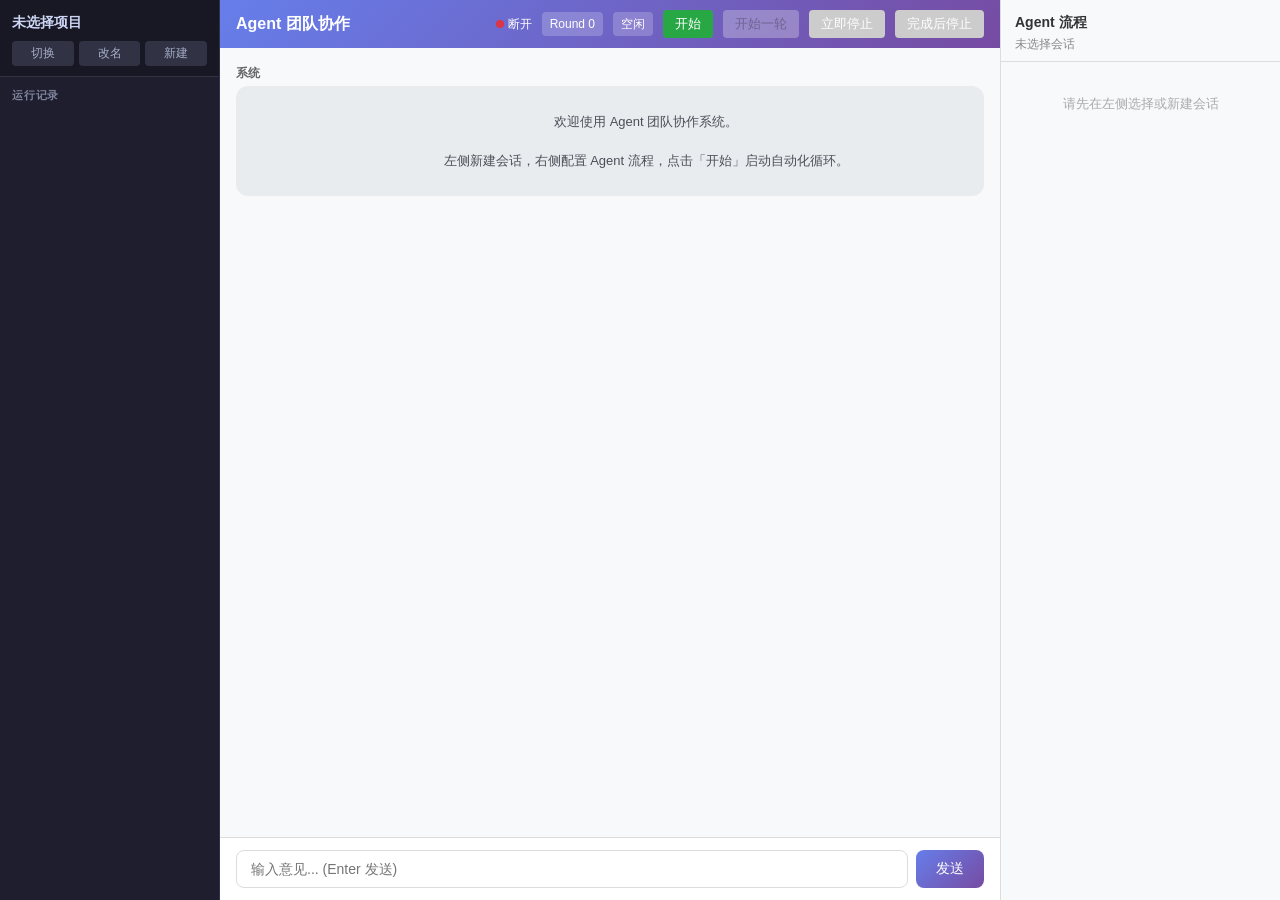
<file: frontend/index.html>
<!DOCTYPE html>
<html lang="zh-CN">
<head>
    <meta charset="UTF-8">
    <meta name="viewport" content="width=device-width, initial-scale=1.0">
    <title>Agent 团队协作</title>
    <link rel="stylesheet" href="static/style.css">
</head>
<body>
<div class="app-layout">

    <!-- ===== Left: Project Header + Session Sidebar ===== -->
    <aside class="conv-sidebar">
        <!-- Project Header -->
        <div class="project-header">
            <div class="project-title" id="project-title">未选择项目</div>
            <div class="project-actions">
                <button type="button" id="switch-conv-btn" title="切换项目">切换</button>
                <button type="button" id="rename-conv-btn" title="改名">改名</button>
                <button type="button" id="new-conv-btn" title="新建项目">新建</button>
            </div>
        </div>

        <!-- Sessions section (current project only) -->
        <div class="sidebar-section sessions">
            <div class="sidebar-section-header">
                <span>运行记录</span>
            </div>
            <div class="sidebar-list" id="session-sidebar-list">
                <!-- Populated by app.js -->
            </div>
            <div class="sidebar-pagination" id="session-pagination" style="display:none">
                <button type="button" id="session-page-prev" disabled>‹</button>
                <span id="session-page-info">1 / 1</span>
                <button type="button" id="session-page-next" disabled>›</button>
            </div>
        </div>
    </aside>

    <!-- ===== Middle: Chat / Session View ===== -->
    <main class="chat-main" id="chat-main">
        <!-- Header -->
        <header class="chat-header">
            <h1 id="chat-title">Agent 团队协作</h1>
            <div class="control-panel">
                <span id="connection-status" class="connection-status disconnected">
                    <span class="status-dot"></span> 断开
                </span>
                <span id="round-counter">Round 0</span>
                <span id="status">空闲</span>
                <button type="button" id="start-btn">开始</button>
                <button type="button" id="start-round-btn" disabled>开始一轮</button>
                <button type="button" id="stop-btn" disabled>立即停止</button>
                <button type="button" id="stop-after-btn" disabled>完成后停止</button>
            </div>
        </header>

        <div id="waiting-banner" class="waiting-banner hidden">
            <span class="waiting-icon">●</span>
            <span id="waiting-message">当前步骤需要用户输入，发送消息后继续。</span>
        </div>

        <!-- Intervention Banner (hidden by default) -->
        <div id="intervention-banner" class="intervention-banner hidden">
            <span id="intervention-message">等待用户输入...</span>
            <span id="countdown">30</span>秒
            <button type="button" id="skip-btn">跳过等待</button>
        </div>

        <!-- Session View Header (back button, shown when viewing a session) -->
        <div id="session-view-header" class="session-view-header hidden">
            <button type="button" class="back-btn" id="back-btn">← 返回</button>
            <span class="session-view-title" id="session-view-title">会话日志</span>
        </div>

        <!-- Chat Messages -->
        <div id="messages" class="messages-area">
            <div class="message message-system">
                <div class="message-header"><span class="role">系统</span></div>
                <div class="message-content">
                    欢迎使用 Agent 团队协作系统。<br>
                    左侧新建会话，右侧配置 Agent 流程，点击「开始」启动自动化循环。
                </div>
            </div>
        </div>

        <!-- Session View (conversation bubbles, replaces messages area) -->
        <div id="session-view" class="session-view-area"></div>

        <!-- Input Area -->
        <footer class="input-area">
            <input type="text" id="message-input" placeholder="输入意见... (Enter 发送)" />
            <button type="button" id="send-btn">发送</button>
        </footer>
    </main>

    <!-- ===== Right: Pipeline Config Panel ===== -->
    <aside class="pipeline-panel" id="pipeline-panel">
        <div class="pipeline-header">
            <h3>Agent 流程</h3>
            <div class="pipeline-conv-name" id="pipeline-conv-name">未选择会话</div>
        </div>

        <!-- Session-level config: max rounds + API error retries -->
        <div class="pipeline-conv-config" id="pipeline-conv-config" style="display:none">
            <div class="conv-config-row">
                <label>最大轮次</label>
                <input type="number" id="conv-max-rounds" min="0" step="1" value="0" placeholder="0=无限" style="width:70px" />
                <span class="conv-config-hint">0=无限</span>
            </div>
            <div class="conv-config-row">
                <label>API错误重试</label>
                <input type="number" id="conv-api-retries" min="0" step="1" value="3" placeholder="次" style="width:70px" />
                <span class="conv-config-hint">次</span>
            </div>
        </div>

        <div class="pipeline-workdir" id="pipeline-workdir" style="display:none">
            <label>工作目录（所有步骤共用）</label>
            <input type="text" id="pipeline-workdir-input" placeholder="e.g. E:\AI\project..." />
        </div>

        <div class="pipeline-steps-list" id="pipeline-steps-list">
            <div class="pipeline-no-conv" id="pipeline-no-conv">
                请先在左侧选择或新建会话
            </div>
        </div>

        <div class="pipeline-actions" id="pipeline-actions" style="display:none">
            <button type="button" class="btn-add-step" id="add-step-btn">+ 添加步骤</button>
            <button type="button" class="btn-save-pipeline" id="save-pipeline-btn">保存流程</button>
        </div>
    </aside>

</div>
<!-- Conversation Switcher Modal -->
<div id="conv-modal" class="conv-modal hidden">
    <div class="conv-modal-backdrop" id="conv-modal-backdrop"></div>
    <div class="conv-modal-content">
        <div class="conv-modal-header">
            <span>切换项目</span>
            <button type="button" id="conv-modal-close">×</button>
        </div>
        <div id="conv-modal-list" class="conv-modal-list">
            <!-- Populated by app.js -->
        </div>
        <div class="conv-modal-footer">
            <button type="button" id="conv-modal-new">+ 新建项目</button>
        </div>
    </div>
</div>

<script src="static/app.js"></script>
</body>
</html>
</file>
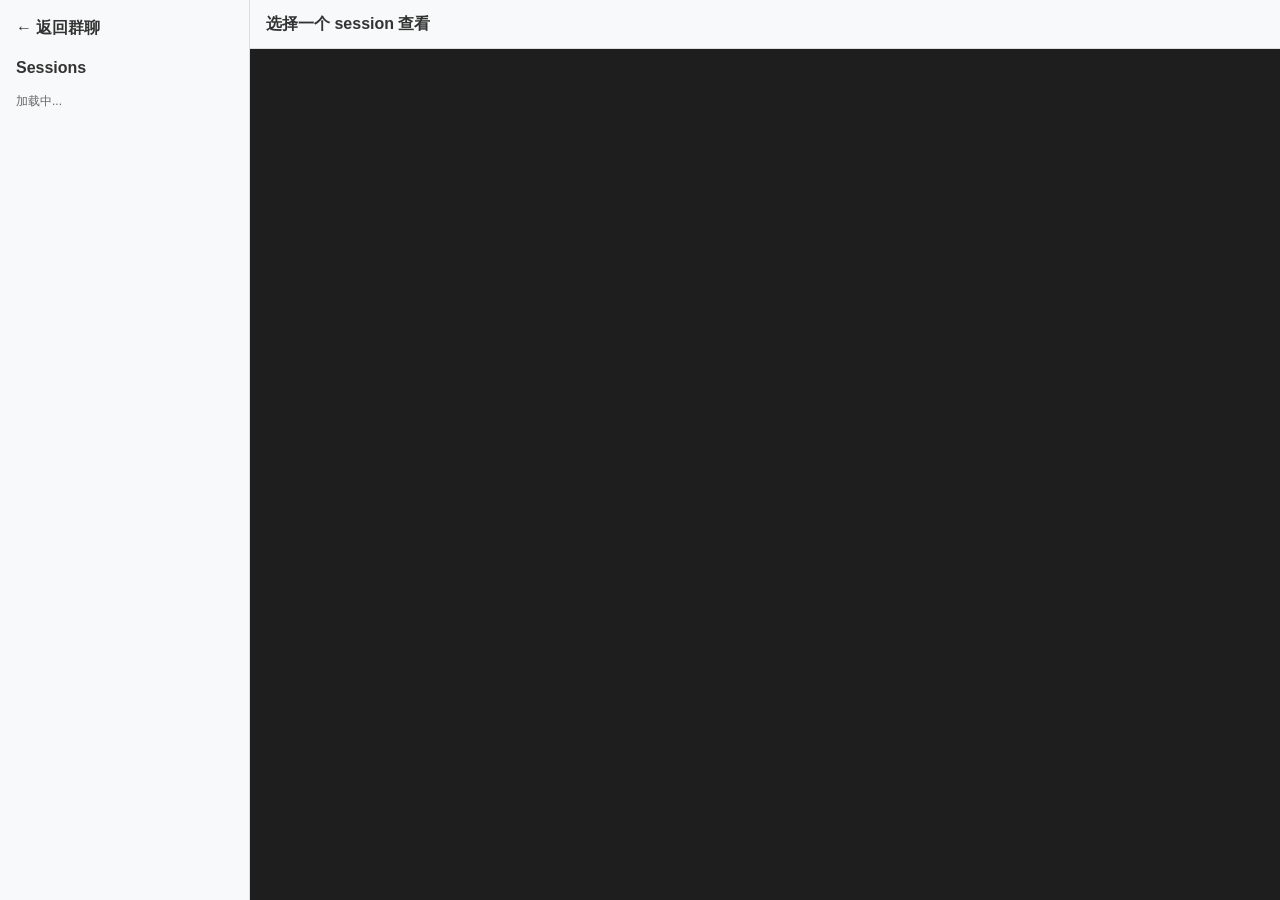
<file: frontend/logs.html>
<!DOCTYPE html>
<html lang="zh-CN">
<head>
    <meta charset="UTF-8">
    <meta name="viewport" content="width=device-width, initial-scale=1.0">
    <title>Session 详情 - Agent 运行日志</title>
    <link rel="stylesheet" href="static/style.css">
    <style>
        /* Conversation-style log viewer */
        .conv-message {
            margin: 8px 16px;
            max-width: 85%;
        }
        .conv-message.agent { align-self: flex-start; }
        .conv-message.user  { align-self: flex-end; margin-left: auto; }

        .conv-bubble {
            padding: 10px 14px;
            border-radius: 12px;
            font-size: 13px;
            line-height: 1.55;
            white-space: pre-wrap;
            word-break: break-word;
        }
        .conv-bubble.text-bubble {
            background: #2a2d2e;
            color: #d4d4d4;
            border: 1px solid #3a3d3e;
        }
        .conv-bubble.tool-bubble {
            background: #1e2a1e;
            color: #9cdcb4;
            border: 1px solid #2d4a2d;
            font-family: monospace;
            font-size: 12px;
        }
        .conv-bubble.tool-result-bubble {
            background: #1e1e2a;
            color: #9bb0d4;
            border: 1px solid #2d3a5a;
            font-family: monospace;
            font-size: 12px;
        }
        .conv-bubble.error-bubble {
            background: #2a1e1e;
            color: #f48771;
            border: 1px solid #5a2d2d;
        }
        .conv-bubble.done-bubble {
            background: #1e2a1e;
            color: #7ec867;
            border: 1px solid #2a4a2a;
            font-style: italic;
        }
        .conv-bubble.session-bubble {
            background: #252526;
            color: #858585;
            border: 1px solid #333;
            font-size: 11px;
        }
        .conv-meta {
            font-size: 11px;
            color: #666;
            margin-bottom: 3px;
            padding-left: 2px;
        }
        .conv-label {
            font-weight: 600;
            margin-right: 6px;
        }
        .conv-label.codex { color: #e8a87c; }
        .conv-label.claude { color: #b39ddb; }
        .conv-label.tool { color: #9cdcb4; }
        .conv-label.result { color: #9bb0d4; }
        .conv-label.sys { color: #666; }
        .tool-name {
            font-weight: 700;
            color: #7ec867;
            margin-bottom: 4px;
        }
        .tool-input {
            color: #a8c0a8;
            margin-top: 4px;
            opacity: 0.85;
        }
        .log-content {
            display: flex;
            flex-direction: column;
            padding: 12px 0;
            gap: 4px;
            overflow-y: auto;
        }
        /* toggle for raw mode */
        .view-toggle {
            display: flex;
            gap: 8px;
            align-items: center;
            margin-left: auto;
        }
        .view-toggle button {
            background: #3a3d3e;
            border: 1px solid #555;
            color: #ccc;
            padding: 3px 10px;
            border-radius: 4px;
            cursor: pointer;
            font-size: 12px;
        }
        .view-toggle button.active {
            background: #4a7c59;
            border-color: #7ec867;
            color: #fff;
        }
        /* Raw mode reuses existing log-line styles from style.css */
        #raw-content { display: none; }
        #raw-content.visible { display: block; }
        #conv-content { display: flex; flex-direction: column; }
        #conv-content.hidden { display: none; }
        .log-viewer header {
            display: flex;
            align-items: baseline;
            gap: 12px;
            flex-wrap: wrap;
        }
    </style>
</head>
<body>
    <div class="logs-container">
        <!-- Session List Sidebar -->
        <aside class="session-list">
            <h2><a href="index.html" style="text-decoration: none; color: inherit;">← 返回群聊</a></h2>
            <h2 style="margin-top: 16px;">Sessions</h2>
            <div id="session-groups">
                <p style="color: #666; font-size: 12px;">加载中...</p>
            </div>
        </aside>

        <!-- Log Viewer -->
        <main class="log-viewer">
            <header>
                <h2 id="log-title">选择一个 session 查看</h2>
                <span id="log-status" style="font-size: 12px; color: #666;"></span>
                <div class="view-toggle" id="view-toggle" style="display:none;">
                    <button id="btn-conv" class="active" onclick="setView('conv')">对话视图</button>
                    <button id="btn-raw" onclick="setView('raw')">原始日志</button>
                </div>
            </header>
            <!-- Conversation view -->
            <div id="conv-content" class="log-content"></div>
            <!-- Raw view -->
            <div id="raw-content" class="log-content"></div>
        </main>
    </div>

    <script>
        let currentSessionId = null;
        let ws = null;
        let currentView = 'conv'; // 'conv' | 'raw'
        // Accumulate all log entries for the current session (for view switching)
        let sessionLogs = [];

        // ── View toggle ──────────────────────────────────────────────────────────
        function setView(mode) {
            currentView = mode;
            document.getElementById('conv-content').classList.toggle('hidden', mode !== 'conv');
            document.getElementById('raw-content').classList.toggle('visible', mode === 'raw');
            document.getElementById('btn-conv').classList.toggle('active', mode === 'conv');
            document.getElementById('btn-raw').classList.toggle('active', mode === 'raw');
        }

        // ── Conversation rendering ───────────────────────────────────────────────

        /**
         * Parse a single DB log entry into zero or more conversation items.
         * Returns array of {kind, agent, label, content, ts, extra}
         */
        function parseLogEntry(log) {
            const { stream, content, event_type, timestamp } = log;
            const ts = formatTs(timestamp);

            // stderr — show as system note
            if (stream === 'stderr') {
                return [{ kind: 'stderr', label: 'STDERR', content, ts }];
            }

            if (stream !== 'event') return [];

            // Parse the JSON event
            let event;
            try { event = JSON.parse(content); } catch (_) { return []; }
            if (!event || typeof event !== 'object') return [];

            const type = event.type;

            // ── Claude events ────────────────────────────────────
            // assistant: text / tool_use blocks
            if (type === 'assistant') {
                const items = [];
                const blocks = (event.message && event.message.content) || [];
                for (const block of blocks) {
                    if (block.type === 'text' && block.text && block.text.trim()) {
                        items.push({ kind: 'text', agent: 'claude', label: 'Claude', content: block.text.trim(), ts });
                    } else if (block.type === 'tool_use') {
                        items.push({
                            kind: 'tool_use',
                            agent: 'claude',
                            label: 'Claude',
                            toolName: block.name,
                            toolInput: block.input,
                            ts
                        });
                    }
                }
                return items;
            }

            // tool result (tool_result event from Claude)
            if (type === 'tool_result' || event_type === 'tool_result') {
                const resultContent = event.content || event.output || '';
                const isError = !!(event.is_error || event.error);
                return [{ kind: 'tool_result', label: isError ? 'Tool Error' : 'Tool Result', content: String(resultContent).slice(0, 3000), isError, ts }];
            }

            // stream_event — only grab text_delta for incremental display (skip all others)
            if (type === 'stream_event') {
                const se = event.event || {};
                if (se.type === 'content_block_delta') {
                    const delta = se.delta || {};
                    if (delta.type === 'text_delta' && delta.text) {
                        // We'll accumulate these separately; skip raw ones since 'assistant' event has the full text
                        return [];
                    }
                }
                return []; // skip all stream_event noise
            }

            // system/init
            if (type === 'system' && event.subtype === 'init') {
                return [{ kind: 'session_init', label: 'Session', content: `Session ID: ${event.session_id || '?'}`, ts }];
            }

            // result
            if (type === 'result') {
                const ok = event.subtype === 'success';
                const summary = event.result || '';
                const cost = event.total_cost_usd != null ? ` · $${event.total_cost_usd.toFixed(4)}` : '';
                const turns = event.num_turns != null ? ` · ${event.num_turns} turns` : '';
                return [{ kind: 'done', label: ok ? 'Done' : 'Error', content: (summary || (ok ? 'Completed' : 'Error')) + cost + turns, ts }];
            }

            // ── Codex events ─────────────────────────────────────
            // item.completed
            if (type === 'item.completed') {
                const item = event.item || {};
                const itemType = item.type;

                if (itemType === 'agent_message' && item.text && item.text.trim()) {
                    return [{ kind: 'text', agent: 'codex', label: 'Codex', content: item.text.trim(), ts }];
                }
                if (itemType === 'message') {
                    const parts = (item.content || [])
                        .filter(p => p.type === 'output_text' && p.text)
                        .map(p => p.text.trim())
                        .join('\n');
                    if (parts) return [{ kind: 'text', agent: 'codex', label: 'Codex', content: parts, ts }];
                }
                if (itemType === 'command_execution') {
                    const cmd = item.command;
                    const out = (item.output && (item.output.stdout || item.output.stderr)) || item.output || '';
                    const exitCode = item.exit_code != null ? ` (exit ${item.exit_code})` : '';
                    return [{
                        kind: 'tool_result',
                        label: 'Command' + exitCode,
                        content: (cmd ? `$ ${JSON.stringify(cmd)}\n` : '') + String(out).slice(0, 2000),
                        isError: item.exit_code !== 0 && item.exit_code != null,
                        ts
                    }];
                }
                if (itemType === 'file_change') {
                    return [{
                        kind: 'tool_use',
                        agent: 'codex',
                        label: 'Codex',
                        toolName: 'file_change',
                        toolInput: { operation: item.operation, path: item.path },
                        ts
                    }];
                }
                return [];
            }

            // item.started (command execution starting)
            if (type === 'item.started') {
                const item = event.item || {};
                if (item.type === 'command_execution') {
                    const cmd = item.command;
                    return [{
                        kind: 'tool_use',
                        agent: 'codex',
                        label: 'Codex',
                        toolName: 'command_execution',
                        toolInput: { command: cmd },
                        ts
                    }];
                }
                return [];
            }

            // thread.started
            if (type === 'thread.started') {
                return [{ kind: 'session_init', label: 'Session', content: `Thread ID: ${event.thread_id || '?'}`, ts }];
            }

            // turn.completed → token usage
            if (type === 'turn.completed') {
                const u = event.usage || {};
                const parts = [];
                if (u.input_tokens) parts.push(`input: ${u.input_tokens}`);
                if (u.output_tokens) parts.push(`output: ${u.output_tokens}`);
                if (u.cached_input_tokens) parts.push(`cached: ${u.cached_input_tokens}`);
                return [{ kind: 'done', label: 'Turn done', content: parts.join(' · ') || 'Turn completed', ts }];
            }

            // done (synthetic from process_manager)
            if (event_type === 'done' || type === 'done') {
                const summary = event.summary || '';
                const cost = event.cost != null ? ` · $${event.cost.toFixed(4)}` : '';
                return [{ kind: 'done', label: 'Done', content: (summary || 'Completed') + cost, ts }];
            }

            // error
            if (event_type === 'error' || type === 'error') {
                return [{ kind: 'error', label: 'Error', content: event.message || event.error || content, ts }];
            }

            return [];
        }

        function renderConvItem(item) {
            const wrapper = document.createElement('div');
            wrapper.className = 'conv-message agent';

            const meta = document.createElement('div');
            meta.className = 'conv-meta';

            const bubble = document.createElement('div');

            switch (item.kind) {
                case 'text': {
                    const agentClass = item.agent === 'codex' ? 'codex' : 'claude';
                    meta.innerHTML = `<span class="conv-label ${agentClass}">${escapeHtml(item.label)}</span><span>${item.ts}</span>`;
                    bubble.className = 'conv-bubble text-bubble';
                    bubble.textContent = item.content;
                    break;
                }
                case 'tool_use': {
                    const agentClass = item.agent === 'codex' ? 'codex' : 'claude';
                    meta.innerHTML = `<span class="conv-label ${agentClass}">${escapeHtml(item.label)}</span><span class="conv-label tool">Tool Call</span><span>${item.ts}</span>`;
                    bubble.className = 'conv-bubble tool-bubble';
                    const nameEl = document.createElement('div');
                    nameEl.className = 'tool-name';
                    nameEl.textContent = item.toolName || '(unknown)';
                    bubble.appendChild(nameEl);
                    if (item.toolInput && Object.keys(item.toolInput).length > 0) {
                        const inputEl = document.createElement('div');
                        inputEl.className = 'tool-input';
                        inputEl.textContent = JSON.stringify(item.toolInput, null, 2);
                        bubble.appendChild(inputEl);
                    }
                    break;
                }
                case 'tool_result': {
                    meta.innerHTML = `<span class="conv-label result">${escapeHtml(item.label)}</span><span>${item.ts}</span>`;
                    bubble.className = `conv-bubble tool-result-bubble${item.isError ? ' error-bubble' : ''}`;
                    bubble.textContent = item.content;
                    break;
                }
                case 'done': {
                    meta.innerHTML = `<span class="conv-label sys">${escapeHtml(item.label)}</span><span>${item.ts}</span>`;
                    bubble.className = 'conv-bubble done-bubble';
                    bubble.textContent = item.content;
                    break;
                }
                case 'error': {
                    meta.innerHTML = `<span class="conv-label" style="color:#f48771">${escapeHtml(item.label)}</span><span>${item.ts}</span>`;
                    bubble.className = 'conv-bubble error-bubble';
                    bubble.textContent = item.content;
                    break;
                }
                case 'session_init': {
                    meta.innerHTML = `<span class="conv-label sys">${escapeHtml(item.label)}</span><span>${item.ts}</span>`;
                    bubble.className = 'conv-bubble session-bubble';
                    bubble.textContent = item.content;
                    break;
                }
                case 'stderr': {
                    meta.innerHTML = `<span class="conv-label" style="color:#f48771">STDERR</span><span>${item.ts}</span>`;
                    bubble.className = 'conv-bubble error-bubble';
                    bubble.textContent = item.content;
                    break;
                }
                default:
                    return null;
            }

            wrapper.appendChild(meta);
            wrapper.appendChild(bubble);
            return wrapper;
        }

        // ── Raw log rendering (old style) ───────────────────────────────────────
        function renderRawEntry(log) {
            const { stream, content, event_type, timestamp } = log;
            const line = document.createElement('div');
            line.className = `log-line log-${stream}`;
            const ts = timestamp ? `<span class="log-ts">[${formatTs(timestamp)}]</span> ` : '';
            const lbl = event_type ? `<span class="log-prefix log-prefix-meta">${escapeHtml(event_type.toUpperCase())}</span> ` : '';
            const err = stream === 'stderr' ? `<span class="log-prefix log-prefix-err">STDERR</span> ` : '';
            line.innerHTML = ts + lbl + err + escapeHtml(content.slice(0, 500));
            return line;
        }

        // ── Session loading ─────────────────────────────────────────────────────
        function loadSessionLog(sessionId) {
            currentSessionId = sessionId;
            sessionLogs = [];

            document.querySelectorAll('.session-item').forEach(el => {
                el.classList.toggle('active', parseInt(el.dataset.sessionId) === sessionId);
            });

            document.getElementById('log-title').textContent = `Session #${sessionId}`;
            document.getElementById('log-status').textContent = '加载中...';
            document.getElementById('conv-content').innerHTML = '';
            document.getElementById('raw-content').innerHTML = '';
            document.getElementById('view-toggle').style.display = 'flex';

            fetch(`/api/sessions/${sessionId}`)
                .then(r => r.json())
                .then(data => {
                    document.getElementById('log-status').textContent = `${(data.logs || []).length} 条记录`;
                    for (const log of (data.logs || [])) {
                        appendLog(log);
                    }
                })
                .catch(() => {
                    document.getElementById('log-status').textContent = '加载失败';
                });
        }

        function appendLog(log) {
            sessionLogs.push(log);

            // Conv view
            const items = parseLogEntry(log);
            const convEl = document.getElementById('conv-content');
            for (const item of items) {
                const el = renderConvItem(item);
                if (el) {
                    convEl.appendChild(el);
                    convEl.scrollTop = convEl.scrollHeight;
                }
            }

            // Raw view
            const rawEl = document.getElementById('raw-content');
            rawEl.appendChild(renderRawEntry(log));
            rawEl.scrollTop = rawEl.scrollHeight;
        }

        // WebSocket (for live streaming during active sessions)
        function handleMessage(data) {
            if (data.type === 'sessions_list') renderSessions(data.sessions);
            else if (data.type === 'session_log_chunk' && data.session_id === currentSessionId) appendLog(data);
            else if (data.type === 'session_log_end' && data.session_id === currentSessionId)
                document.getElementById('log-status').textContent = `${sessionLogs.length} 条记录`;
        }

        function initWebSocket(onReady) {
            const proto = window.location.protocol === 'https:' ? 'wss:' : 'ws:';
            ws = new WebSocket(`${proto}//${window.location.host}/ws`);
            ws.onopen = () => { if (onReady) onReady(); };
            ws.onmessage = (e) => { try { handleMessage(JSON.parse(e.data)); } catch (_) {} };
            ws.onclose = () => setTimeout(() => initWebSocket(null), 3000);
        }

        // ── Session sidebar ─────────────────────────────────────────────────────
        async function loadSessions() {
            try {
                const res = await fetch('/api/sessions');
                const data = await res.json();
                renderSessions(data.sessions || []);
            } catch (_) {
                if (ws && ws.readyState === WebSocket.OPEN)
                    ws.send(JSON.stringify({ type: 'get_sessions' }));
            }
        }

        function renderSessions(sessions) {
            const container = document.getElementById('session-groups');
            if (!sessions || sessions.length === 0) {
                container.innerHTML = '<p style="color:#666;font-size:12px;">暂无 session 记录</p>';
                return;
            }
            container.innerHTML = '';

            const rounds = {};
            for (const s of sessions) {
                const rn = s.round_number ?? 0;
                (rounds[rn] = rounds[rn] || []).push(s);
            }
            const sortedRounds = Object.keys(rounds).map(Number).sort((a, b) => b - a);

            for (const roundNum of sortedRounds) {
                const group = document.createElement('div');
                group.className = 'session-group';
                const header = document.createElement('div');
                header.className = 'session-group-header';
                header.textContent = `Round ${roundNum}`;
                group.appendChild(header);

                for (const s of rounds[roundNum]) {
                    const item = document.createElement('div');
                    item.className = 'session-item';
                    item.dataset.sessionId = s.id;
                    if (s.id === currentSessionId) item.classList.add('active');
                    const agentLabel = s.agent === 'codex' ? '🟠 Codex' : '🟣 Claude';
                    const statusColor = s.status === 'completed' ? '#28a745' : s.status === 'error' ? '#dc3545' : '#ffc107';
                    item.innerHTML = `
                        <div style="font-weight:500;">${agentLabel}</div>
                        <div style="display:flex;justify-content:space-between;margin-top:2px;">
                            <span style="color:#999;font-size:11px;">#${s.id}</span>
                            <span style="color:${statusColor};font-size:11px;">${s.status}</span>
                        </div>`;
                    item.addEventListener('click', () => loadSessionLog(s.id));
                    group.appendChild(item);
                }
                container.appendChild(group);
            }
        }

        // ── Utils ───────────────────────────────────────────────────────────────
        function formatTs(ts) {
            if (!ts) return '';
            try { return new Date(ts).toLocaleTimeString(); } catch (_) { return String(ts); }
        }
        function escapeHtml(text) {
            const d = document.createElement('div');
            d.textContent = String(text);
            return d.innerHTML;
        }

        // ── Init ────────────────────────────────────────────────────────────────
        document.addEventListener('DOMContentLoaded', () => {
            const params = new URLSearchParams(window.location.search);
            const sessionId = params.get('session');
            initWebSocket(() => {
                loadSessions();
                if (sessionId) loadSessionLog(parseInt(sessionId));
            });
        });
    </script>
</body>
</html>
</file>
<file: frontend/static/style.css>
/*
 * Shared Styles for Multi-Agent Chat System
 * Three-column layout: conv-sidebar | chat-main | pipeline-panel
 */

* {
  box-sizing: border-box;
  margin: 0;
  padding: 0;
}

body {
  font-family: -apple-system, BlinkMacSystemFont, 'Segoe UI', Roboto, 'Helvetica Neue', Arial, sans-serif;
  font-size: 14px;
  line-height: 1.5;
  color: #333;
  background-color: #f5f5f5;
  height: 100vh;
  overflow: hidden;
}

/* ===== Three-Column App Layout ===== */
.app-layout {
  display: flex;
  height: 100vh;
  overflow: hidden;
}

/* ===== Left Sidebar: Project Header + Sessions ===== */
.conv-sidebar {
  width: 220px;
  flex-shrink: 0;
  display: flex;
  flex-direction: column;
  background: #1e1e2e;
  color: #cdd6f4;
  border-right: 1px solid #313244;
  overflow: hidden;
}

/* Project Header */
.project-header {
  flex-shrink: 0;
  padding: 12px 12px 10px;
  border-bottom: 1px solid #313244;
  background: #181825;
}

.project-title {
  font-size: 14px;
  font-weight: 600;
  color: #cdd6f4;
  overflow: hidden;
  text-overflow: ellipsis;
  white-space: nowrap;
  margin-bottom: 8px;
  min-height: 20px;
}

.project-actions {
  display: flex;
  gap: 5px;
}

.project-actions button {
  flex: 1;
  background: #313244;
  border: none;
  color: #a6adc8;
  padding: 4px 0;
  border-radius: 4px;
  cursor: pointer;
  font-size: 12px;
  transition: background 0.15s, color 0.15s;
}

.project-actions button:hover {
  background: #45475a;
  color: #cdd6f4;
}

.sidebar-section {
  display: flex;
  flex-direction: column;
  overflow: hidden;
}

.sidebar-section.sessions {
  flex: 1;
  min-height: 0;
}

.sidebar-section-header {
  display: flex;
  justify-content: space-between;
  align-items: center;
  padding: 10px 12px 6px;
  font-size: 11px;
  font-weight: 700;
  letter-spacing: 0.8px;
  text-transform: uppercase;
  color: #7f849c;
  flex-shrink: 0;
}

.sidebar-list {
  flex: 1;
  overflow-y: auto;
  padding: 0 8px 8px;
}

.sidebar-list::-webkit-scrollbar {
  width: 4px;
}

.sidebar-list::-webkit-scrollbar-track {
  background: transparent;
}

.sidebar-list::-webkit-scrollbar-thumb {
  background: #45475a;
  border-radius: 2px;
}

/* Conversation Switcher Modal */
.conv-modal {
  position: fixed;
  inset: 0;
  z-index: 1000;
  display: flex;
  align-items: center;
  justify-content: center;
}

.conv-modal.hidden { display: none; }

.conv-modal-backdrop {
  position: absolute;
  inset: 0;
  background: rgba(0, 0, 0, 0.55);
}

.conv-modal-content {
  position: relative;
  background: #1e1e2e;
  border: 1px solid #45475a;
  border-radius: 10px;
  width: 340px;
  max-height: 70vh;
  display: flex;
  flex-direction: column;
  box-shadow: 0 8px 32px rgba(0,0,0,0.5);
}

.conv-modal-header {
  display: flex;
  justify-content: space-between;
  align-items: center;
  padding: 14px 16px 10px;
  font-size: 14px;
  font-weight: 600;
  color: #cdd6f4;
  border-bottom: 1px solid #313244;
  flex-shrink: 0;
}

.conv-modal-header button {
  background: none;
  border: none;
  color: #6c7086;
  font-size: 20px;
  cursor: pointer;
  line-height: 1;
  padding: 0 2px;
}

.conv-modal-header button:hover { color: #cdd6f4; }

.conv-modal-list {
  flex: 1;
  overflow-y: auto;
  padding: 8px;
}

.conv-modal-item {
  display: flex;
  align-items: center;
  gap: 8px;
  padding: 9px 10px;
  border-radius: 6px;
  cursor: pointer;
  color: #a6adc8;
  font-size: 13px;
  transition: background 0.12s;
}

.conv-modal-item:hover { background: #313244; color: #cdd6f4; }

.conv-modal-item.active {
  background: #45475a;
  color: #cdd6f4;
  font-weight: 500;
}

.conv-modal-item-dot {
  width: 7px;
  height: 7px;
  border-radius: 50%;
  background: #a6e3a1;
  flex-shrink: 0;
  opacity: 0;
}

.conv-modal-item.active .conv-modal-item-dot { opacity: 1; }

.conv-modal-item-name {
  flex: 1;
  overflow: hidden;
  text-overflow: ellipsis;
  white-space: nowrap;
}

.conv-modal-item-del {
  display: none;
  background: none;
  border: none;
  color: #6c7086;
  font-size: 15px;
  cursor: pointer;
  padding: 0 2px;
  line-height: 1;
}

.conv-modal-item:hover .conv-modal-item-del { display: block; }
.conv-modal-item-del:hover { color: #f38ba8; }

.conv-modal-footer {
  padding: 10px 12px 12px;
  border-top: 1px solid #313244;
  flex-shrink: 0;
}

.conv-modal-footer button {
  width: 100%;
  background: #313244;
  border: none;
  color: #a6adc8;
  padding: 8px;
  border-radius: 6px;
  cursor: pointer;
  font-size: 13px;
  transition: background 0.15s;
}

.conv-modal-footer button:hover {
  background: #45475a;
  color: #cdd6f4;
}

/* Sessions in sidebar */
.session-sidebar-item {
  display: flex;
  align-items: center;
  padding: 6px 8px;
  border-radius: 6px;
  cursor: pointer;
  font-size: 12px;
  color: #a6adc8;
  gap: 6px;
  transition: background 0.15s;
  min-width: 0;
}

.session-sidebar-item:hover {
  background: #313244;
  color: #cdd6f4;
}

.session-sidebar-item.active {
  background: #45475a;
  color: #cdd6f4;
}

.session-agent-badge {
  font-size: 10px;
  font-weight: 700;
  padding: 1px 5px;
  border-radius: 3px;
  flex-shrink: 0;
  text-transform: uppercase;
}

.badge-codex {
  background: #fab387;
  color: #1e1e2e;
}

.badge-claude {
  background: #cba6f7;
  color: #1e1e2e;
}

.badge-gemini {
  background: #89dceb;
  color: #1e1e2e;
}

.session-sidebar-label {
  flex: 1;
  overflow: hidden;
  text-overflow: ellipsis;
  white-space: nowrap;
}

.session-status-info {
  font-size: 9px;
  color: #6c7086;
  flex-shrink: 0;
  font-family: 'Consolas', 'Monaco', monospace;
}

.session-sidebar-item.active .session-status-info {
  color: #a6adc8;
}

.session-del-btn {
  background: transparent;
  border: none;
  color: #6c7086;
  font-size: 14px;
  cursor: pointer;
  padding: 0 4px;
  margin-left: 2px;
  border-radius: 3px;
  opacity: 0.4;
  transition: opacity 0.15s, color 0.15s;
}

.session-sidebar-item:hover .session-del-btn {
  opacity: 1;
}

.session-del-btn:hover {
  color: #f38ba8;
  background: rgba(243, 139, 168, 0.15);
}

/* Sidebar pagination */
.sidebar-pagination {
  flex-shrink: 0;
  display: flex;
  align-items: center;
  justify-content: center;
  gap: 8px;
  padding: 6px 8px;
  border-top: 1px solid #313244;
  background: #181825;
}

.sidebar-pagination button {
  background: #313244;
  border: none;
  color: #a6adc8;
  width: 24px;
  height: 24px;
  border-radius: 4px;
  cursor: pointer;
  font-size: 14px;
  line-height: 1;
  transition: background 0.15s, color 0.15s;
}

.sidebar-pagination button:hover:not(:disabled) {
  background: #45475a;
  color: #cdd6f4;
}

.sidebar-pagination button:disabled {
  opacity: 0.35;
  cursor: default;
}

#session-page-info {
  font-size: 11px;
  color: #7f849c;
  min-width: 36px;
  text-align: center;
}

/* Session status badge */
.session-status-badge {
  font-size: 9px;
  font-weight: 600;
  padding: 1px 5px;
  border-radius: 3px;
  flex-shrink: 0;
  text-transform: uppercase;
}

.session-status-badge.running {
  background: #a6e3a1;
  color: #1e1e2e;
}

/* Session resume button */
.session-resume-btn {
  background: transparent;
  border: 1px solid #a6e3a1;
  color: #a6e3a1;
  font-size: 10px;
  padding: 1px 6px;
  border-radius: 3px;
  cursor: pointer;
  flex-shrink: 0;
  transition: background 0.15s, color 0.15s;
}

.session-resume-btn:hover {
  background: #a6e3a1;
  color: #1e1e2e;
}

/* Resume modal */
#resume-modal .conv-modal-content {
  width: 400px;
}

.resume-modal-body {
  padding: 14px 16px;
}

/* ===== Middle: Chat main ===== */
.chat-main {
  flex: 1;
  display: flex;
  flex-direction: column;
  overflow: hidden;
  background: #fff;
}

/* Header */
.chat-header {
  display: flex;
  justify-content: space-between;
  align-items: center;
  padding: 10px 16px;
  background: linear-gradient(135deg, #667eea 0%, #764ba2 100%);
  color: white;
  flex-shrink: 0;
}

.chat-header h1 {
  font-size: 16px;
  font-weight: 600;
}

.control-panel {
  display: flex;
  align-items: center;
  gap: 10px;
}

.control-panel button {
  padding: 5px 12px;
  border: none;
  border-radius: 4px;
  cursor: pointer;
  font-size: 13px;
  transition: background 0.2s;
}

#start-btn {
  background: #28a745;
  color: white;
}

#start-btn:hover { background: #218838; }
#start-btn:disabled { background: #ccc; cursor: not-allowed; }

#retry-btn {
  background: #6610f2;
  color: white;
}

#retry-btn:hover { background: #520dc2; }
#retry-btn:disabled { background: #ccc; cursor: not-allowed; }

#stop-btn {
  background: #dc3545;
  color: white;
}

#stop-btn:hover { background: #c82333; }
#stop-btn:disabled { background: #ccc; cursor: not-allowed; }

#stop-after-btn {
  background: #e67e22;
  color: white;
}

#stop-after-btn:hover { background: #ca6f1e; }
#stop-after-btn:disabled { background: #ccc; cursor: not-allowed; }

/* Status indicators */
.connection-status {
  display: inline-flex;
  align-items: center;
  gap: 4px;
  font-size: 12px;
}

.status-dot {
  width: 8px;
  height: 8px;
  border-radius: 50%;
}

.connected .status-dot { background: #28a745; }
.disconnected .status-dot { background: #dc3545; }

#round-counter, #status {
  font-size: 12px;
  background: rgba(255,255,255,0.2);
  padding: 3px 8px;
  border-radius: 4px;
}

/* Intervention banner */
.waiting-banner {
  padding: 10px 16px;
  background: #313244;
  border-bottom: 2px solid #f38ba8;
  display: flex;
  align-items: center;
  gap: 10px;
  flex-shrink: 0;
  color: #cdd6f4;
  font-weight: 500;
}

.waiting-banner.hidden { display: none; }

.waiting-banner .waiting-icon { font-size: 1.1em; }

.badge-user-input {
  background: #f38ba8;
  color: #1e1e2e;
}

.intervention-banner {
  padding: 8px 16px;
  background: #fff3cd;
  border-bottom: 1px solid #ffeeba;
  display: flex;
  justify-content: space-between;
  align-items: center;
  flex-shrink: 0;
}

.intervention-banner.hidden { display: none; }

.intervention-banner #countdown {
  font-weight: bold;
  color: #856404;
}

#skip-btn {
  background: #ffc107;
  border: none;
  padding: 4px 12px;
  border-radius: 4px;
  cursor: pointer;
}

/* Session view banner (back button row) */
.session-view-header {
  display: flex;
  align-items: center;
  gap: 10px;
  padding: 8px 14px;
  background: #f8f9fa;
  border-bottom: 1px solid #ddd;
  flex-shrink: 0;
}

.session-view-header.hidden { display: none; }

.back-btn {
  background: #667eea;
  color: white;
  border: none;
  padding: 4px 12px;
  border-radius: 4px;
  cursor: pointer;
  font-size: 13px;
}

.back-btn:hover { background: #5a6fd8; }

.session-view-title {
  display: flex;
  align-items: center;
  gap: 10px;
  flex: 1;
  font-size: 13px;
  color: #555;
  font-weight: 500;
}

.session-view-title-text {
  color: #555;
}

.session-header-status {
  font-size: 11px;
  color: #888;
  font-weight: normal;
  margin-left: 8px;
}

.session-header-actions {
  display: flex;
  gap: 6px;
  margin-left: auto;
}

.session-header-btn {
  background: #667eea;
  color: white;
  border: none;
  padding: 4px 12px;
  border-radius: 4px;
  cursor: pointer;
  font-size: 12px;
  transition: background 0.15s;
}

.session-header-btn:hover { background: #5a6fd8; }

.session-header-btn.delete {
  background: #e74c3c;
}

.session-header-btn.delete:hover {
  background: #c0392b;
}

/* Messages area (chat view) */
.messages-area {
  flex: 1;
  overflow-y: auto;
  padding: 16px;
  background: #f8f9fa;
}

/* Session view area (replaces messages when viewing a session) */
.session-view-area {
  flex: 1;
  overflow-y: auto;
  padding: 16px;
  background: #f0f0f5;
  display: none;
}

.chat-main.session-view .messages-area { display: none; }
.chat-main.session-view .session-view-area { display: block; }
.chat-main.session-view .input-area { display: none; }

/* Message bubbles */
.message {
  margin-bottom: 12px;
  max-width: 85%;
}

.message-header {
  display: flex;
  justify-content: space-between;
  align-items: baseline;
  margin-bottom: 4px;
  font-size: 12px;
}

.message .role { font-weight: 600; }

.message .timestamp {
  color: #666;
  font-size: 11px;
}

.message-content {
  padding: 10px 14px;
  border-radius: 12px;
  word-wrap: break-word;
  white-space: pre-wrap;
}

.message-content code {
  background: rgba(0,0,0,0.05);
  padding: 2px 4px;
  border-radius: 3px;
  font-family: monospace;
}

/* User messages */
.message-user { margin-left: auto; }
.message-user .role { color: #0066cc; }
.message-user .message-content {
  background: linear-gradient(135deg, #667eea 0%, #764ba2 100%);
  color: white;
}

/* Codex messages */
.message-codex { margin-right: auto; }
.message-codex .role { color: #ff6b35; }
.message-codex .message-content {
  background: #fff4e6;
  border: 1px solid #ffcc80;
}

/* Claude messages */
.message-claude { margin-right: auto; }
.message-claude .role { color: #8b5cf6; }
.message-claude .message-content {
  background: #f3e8ff;
  border: 1px solid #c4b5fd;
}

/* User intervention messages */
.message-user_input { margin-left: auto; }
.message-user_input .role { color: #6b7280; }
.message-user_input .message-content {
  background: #f3f4f6;
  border: 1px solid #d1d5db;
  color: #374151;
}

/* Gemini messages */
.message-gemini { margin-right: auto; }
.message-gemini .role { color: #1a73e8; }
.message-gemini .message-content {
  background: #e8f0fe;
  border: 1px solid #aecbfa;
}

/* System messages */
.message-system {
  max-width: 100%;
  text-align: center;
}

.message-system .role { color: #666; }
.message-system .message-content {
  background: #e9ecef;
  color: #495057;
  font-size: 13px;
  padding: 6px 12px;
}

/* View log link on chat messages */
.view-log-link {
  display: inline-block;
  font-size: 11px;
  color: #888;
  text-decoration: none;
  margin-top: 5px;
  cursor: pointer;
  border: none;
  background: none;
  padding: 0;
}

.view-log-link:hover { color: #667eea; text-decoration: underline; }

/* Input area */
.input-area {
  display: flex;
  padding: 12px 16px;
  background: #fff;
  border-top: 1px solid #ddd;
  gap: 8px;
  flex-shrink: 0;
}

#message-input {
  flex: 1;
  padding: 10px 14px;
  border: 1px solid #ddd;
  border-radius: 8px;
  font-size: 14px;
  outline: none;
}

#message-input:focus { border-color: #667eea; }

#send-btn {
  padding: 10px 20px;
  background: linear-gradient(135deg, #667eea 0%, #764ba2 100%);
  color: white;
  border: none;
  border-radius: 8px;
  cursor: pointer;
  font-size: 14px;
}

#send-btn:hover { opacity: 0.9; }

/* ===== Right Panel: Pipeline Config ===== */
.pipeline-panel {
  width: 280px;
  flex-shrink: 0;
  display: flex;
  flex-direction: column;
  background: #f8f9fa;
  border-left: 1px solid #ddd;
  overflow: hidden;
}

.pipeline-header {
  padding: 12px 14px 8px;
  border-bottom: 1px solid #ddd;
  flex-shrink: 0;
}

.pipeline-header h3 {
  font-size: 14px;
  font-weight: 600;
  color: #333;
  margin-bottom: 2px;
}

.pipeline-conv-name {
  font-size: 12px;
  color: #888;
}

.pipeline-workdir {
  padding: 10px 14px;
  border-bottom: 1px solid #ddd;
  flex-shrink: 0;
}

/* Session config block (max rounds + retries) */
.pipeline-conv-config {
  padding: 10px 14px;
  border-bottom: 1px solid #ddd;
  background: #fafafa;
  flex-shrink: 0;
}

.conv-config-row {
  display: flex;
  align-items: center;
  gap: 8px;
  margin-bottom: 6px;
}

.conv-config-row:last-child { margin-bottom: 0; }

.conv-config-row label {
  font-size: 11px;
  color: #555;
  white-space: nowrap;
  min-width: 80px;
}

.conv-config-row input[type="number"] {
  padding: 4px 6px;
  border: 1px solid #ccc;
  border-radius: 4px;
  font-size: 12px;
  background: #fff;
}

.conv-config-row input[type="number"]:focus {
  outline: none;
  border-color: #667eea;
}

.conv-config-hint {
  font-size: 11px;
  color: #999;
}


.pipeline-workdir label {
  display: block;
  font-size: 11px;
  color: #888;
  margin-bottom: 4px;
}

.pipeline-workdir input {
  width: 100%;
  padding: 6px 10px;
  border: 1px solid #ddd;
  border-radius: 4px;
  font-size: 12px;
  font-family: 'Consolas', 'Monaco', monospace;
  outline: none;
}

.pipeline-workdir input:focus {
  border-color: #667eea;
}

.pipeline-steps-list {
  flex: 1;
  overflow-y: auto;
  padding: 8px 10px;
}

/* Compact step row */
.pipeline-step-row {
  display: flex;
  align-items: center;
  gap: 6px;
  padding: 5px 8px;
  background: white;
  border: 1px solid #e0e0e0;
  border-radius: 6px;
  margin-bottom: 5px;
}

.step-num {
  font-size: 11px;
  font-weight: 700;
  color: #aaa;
  flex-shrink: 0;
  width: 14px;
  text-align: center;
}

.step-agent-select {
  flex: 1;
  padding: 3px 6px;
  border: 1px solid #e0e0e0;
  border-radius: 4px;
  font-size: 12px;
  background: white;
  cursor: pointer;
  outline: none;
}

.step-agent-select:focus { border-color: #667eea; }

.step-prompt-btn {
  background: #f0f0f0;
  border: 1px solid #ddd;
  color: #666;
  font-size: 11px;
  padding: 3px 8px;
  border-radius: 4px;
  cursor: pointer;
  flex-shrink: 0;
  white-space: nowrap;
  transition: all 0.15s;
}

.step-prompt-btn:hover {
  background: #667eea;
  border-color: #667eea;
  color: white;
}

.step-prompt-btn.has-custom {
  background: #eef0ff;
  border-color: #667eea;
  color: #667eea;
}

.step-del-btn {
  background: none;
  border: none;
  color: #ccc;
  cursor: pointer;
  font-size: 15px;
  line-height: 1;
  padding: 0 2px;
  flex-shrink: 0;
}

.step-del-btn:hover { color: #dc3545; }

.step-async-label {
  display: flex;
  align-items: center;
  gap: 3px;
  font-size: 11px;
  color: #888;
  cursor: pointer;
  flex-shrink: 0;
  white-space: nowrap;
  user-select: none;
}

.step-async-cb {
  cursor: pointer;
  accent-color: #667eea;
}

/* Prompt edit modal */
.prompt-edit-modal-content {
  width: 560px;
  max-width: 90vw;
}

.prompt-edit-body {
  padding: 12px 16px;
  display: flex;
  flex-direction: column;
  gap: 8px;
}

.prompt-vars-hint {
  font-size: 11px;
  color: #888;
  font-family: 'Consolas', 'Monaco', monospace;
  background: #f8f8f8;
  border: 1px solid #eee;
  border-radius: 4px;
  padding: 5px 8px;
}

.prompt-edit-textarea {
  width: 100%;
  height: 320px;
  padding: 8px 10px;
  border: 1px solid #ddd;
  border-radius: 6px;
  font-size: 12px;
  font-family: 'Consolas', 'Monaco', monospace;
  line-height: 1.6;
  resize: vertical;
  outline: none;
  color: #333;
  background: #fafafa;
}

.prompt-edit-textarea:focus { border-color: #667eea; background: #fff; }

.prompt-edit-footer {
  display: flex;
  justify-content: space-between;
  gap: 8px;
}

.prompt-clear-btn {
  background: none;
  border: 1px solid #ddd;
  color: #888;
  padding: 7px 14px;
  border-radius: 6px;
  font-size: 13px;
  cursor: pointer;
  transition: all 0.15s;
}

.prompt-clear-btn:hover {
  border-color: #dc3545;
  color: #dc3545;
}

.prompt-confirm-btn {
  background: linear-gradient(135deg, #667eea 0%, #764ba2 100%);
  border: none;
  color: white;
  padding: 7px 24px;
  border-radius: 6px;
  font-size: 13px;
  font-weight: 500;
  cursor: pointer;
  transition: opacity 0.15s;
}

.prompt-confirm-btn:hover { opacity: 0.9; }

.pipeline-actions {
  padding: 10px;
  border-top: 1px solid #ddd;
  display: flex;
  flex-direction: column;
  gap: 6px;
  flex-shrink: 0;
}

.btn-add-step {
  background: white;
  border: 1px dashed #aaa;
  border-radius: 6px;
  padding: 7px;
  font-size: 13px;
  color: #666;
  cursor: pointer;
  text-align: center;
  transition: all 0.15s;
}

.btn-add-step:hover {
  border-color: #667eea;
  color: #667eea;
  background: #f0f3ff;
}

.btn-save-pipeline {
  background: linear-gradient(135deg, #667eea 0%, #764ba2 100%);
  color: white;
  border: none;
  border-radius: 6px;
  padding: 8px;
  font-size: 13px;
  font-weight: 500;
  cursor: pointer;
  text-align: center;
  transition: opacity 0.2s;
}

.btn-save-pipeline:hover { opacity: 0.9; }

.btn-save-pipeline.saved {
  background: #28a745;
}

.pipeline-no-conv {
  padding: 24px 16px;
  text-align: center;
  color: #aaa;
  font-size: 13px;
}

/* ===== Session View Conversation Bubbles ===== */
.conv-bubble {
  margin-bottom: 12px;
  max-width: 85%;
}

.conv-bubble.user-bubble {
  margin-left: auto;
}

.conv-bubble .bubble-header {
  font-size: 11px;
  color: #888;
  margin-bottom: 3px;
  display: flex;
  justify-content: space-between;
}

.conv-bubble .bubble-body {
  padding: 9px 13px;
  border-radius: 12px;
  white-space: pre-wrap;
  word-break: break-word;
  font-size: 13px;
}

.text-bubble .bubble-body {
  background: #f0f0f5;
  border: 1px solid #e0e0e8;
}

.tool-bubble {
  max-width: 100%;
}

.tool-bubble .bubble-body {
  background: #1e1e2e;
  color: #cdd6f4;
  font-family: 'Consolas', 'Monaco', monospace;
  font-size: 11px;
  border-radius: 6px;
  padding: 8px 12px;
}

.tool-result-bubble .bubble-body {
  background: #1e2e1e;
  color: #a6e3a1;
  font-family: 'Consolas', 'Monaco', monospace;
  font-size: 11px;
  border-radius: 6px;
  padding: 8px 12px;
  max-height: 200px;
  overflow-y: auto;
}

.done-bubble {
  max-width: 100%;
  text-align: center;
}

.done-bubble .bubble-body {
  background: #e8f5e9;
  border: 1px solid #a5d6a7;
  color: #388e3c;
  font-size: 12px;
  border-radius: 6px;
  padding: 6px 12px;
  display: inline-block;
}

.error-bubble {
  max-width: 100%;
}

.error-bubble .bubble-body {
  background: #ffeaea;
  border: 1px solid #ffcdd2;
  color: #c62828;
  font-size: 12px;
  border-radius: 6px;
  padding: 8px 12px;
}

.session-bubble {
  max-width: 100%;
  text-align: center;
}

.session-bubble .bubble-body {
  background: #e8eaf6;
  color: #5c6bc0;
  font-size: 12px;
  border-radius: 6px;
  padding: 4px 12px;
  display: inline-block;
}

/* Structured message bubbles (session_reader / file-based view) */
.conv-bubble .bubble-role {
  font-size: 10px;
  font-weight: 600;
  letter-spacing: 0.05em;
  text-transform: uppercase;
  color: #888;
  margin-bottom: 3px;
}

.user-bubble .bubble-body {
  background: #dbeafe;
  border: 1px solid #93c5fd;
  color: #1e3a5f;
}

.user-bubble .bubble-role {
  color: #2563eb;
}

.thinking-bubble {
  max-width: 100%;
  opacity: 0.7;
}

.thinking-bubble .bubble-header span {
  font-style: italic;
  color: #a0a0b0;
}

.thinking-bubble .bubble-body {
  background: #1a1a2e;
  color: #9090b0;
  font-family: 'Consolas', 'Monaco', monospace;
  font-size: 11px;
  border-radius: 6px;
  padding: 8px 12px;
}

/* ===== Logs page styles (logs.html) ===== */
.logs-container {
  display: flex;
  height: 100vh;
}

.session-list {
  width: 250px;
  background: #f8f9fa;
  border-right: 1px solid #ddd;
  overflow-y: auto;
  padding: 16px;
}

.session-list h2 {
  font-size: 16px;
  margin-bottom: 12px;
}

.session-group {
  margin-bottom: 16px;
}

.session-group-header {
  font-weight: 600;
  color: #666;
  margin-bottom: 8px;
  font-size: 13px;
}

.session-item {
  padding: 8px 10px;
  background: white;
  border: 1px solid #ddd;
  border-radius: 4px;
  margin-bottom: 4px;
  cursor: pointer;
  font-size: 12px;
}

.session-item:hover { background: #f0f0f0; }
.session-item.active {
  background: #667eea;
  color: white;
  border-color: #667eea;
}

.log-viewer {
  flex: 1;
  display: flex;
  flex-direction: column;
}

.log-viewer header {
  padding: 12px 16px;
  background: #f8f9fa;
  border-bottom: 1px solid #ddd;
  display: flex;
  justify-content: space-between;
  align-items: center;
}

.log-viewer h2 { font-size: 16px; }

.log-content {
  flex: 1;
  overflow-y: auto;
  padding: 16px;
  background: #1e1e1e;
  color: #d4d4d4;
  font-family: 'Consolas', 'Monaco', monospace;
  font-size: 12px;
  line-height: 1.6;
  white-space: pre-wrap;
}

/* Conversation view in logs.html */
.conv-view {
  flex: 1;
  overflow-y: auto;
  padding: 16px;
  background: #f0f0f5;
  display: none;
}

.conv-view.active { display: block; }
.log-content.active { display: block; }

.log-line { margin-bottom: 2px; }
.log-stdout { color: #d4d4d4; }
.log-stderr { color: #f48771; }
.log-event  { color: #569cd6; }

/* Rich log event rendering */
.log-ts    { color: #555; font-size: 11px; }

.log-prefix {
  display: inline-block;
  padding: 0 5px;
  border-radius: 3px;
  font-size: 10px;
  font-weight: 700;
  text-transform: uppercase;
  letter-spacing: 0.5px;
  vertical-align: middle;
}

.log-prefix-tool   { background: #d4a017; color: #1e1e1e; }
.log-prefix-result { background: #4ec9b0; color: #1e1e1e; }
.log-prefix-err    { background: #f48771; color: #1e1e1e; }
.log-prefix-meta   { background: #569cd6; color: #1e1e1e; }

.log-tool-use    { color: #dcdcaa; white-space: pre-wrap; }
.log-tool-result { color: #4ec9b0; white-space: pre-wrap; }
.log-tool-name   { color: #dcdcaa; font-weight: 600; }
.log-tool-input  { color: #9cdcfe; display: block; padding-left: 16px; }
.log-tool-output { color: #b5cea8; display: block; padding-left: 16px; }
.log-session     { color: #c586c0; white-space: pre-wrap; }
.log-done        { color: #b5cea8; white-space: pre-wrap; }
.log-error-event { color: #f48771; white-space: pre-wrap; }
.log-text        { color: #d4d4d4; white-space: pre-wrap; }

/* View toggle buttons in logs.html */
.view-toggle {
  display: flex;
  gap: 8px;
}

.view-toggle button {
  padding: 4px 12px;
  border: 1px solid #ddd;
  border-radius: 4px;
  background: white;
  cursor: pointer;
  font-size: 12px;
}

.view-toggle button.active {
  background: #667eea;
  color: white;
  border-color: #667eea;
}
</file>
